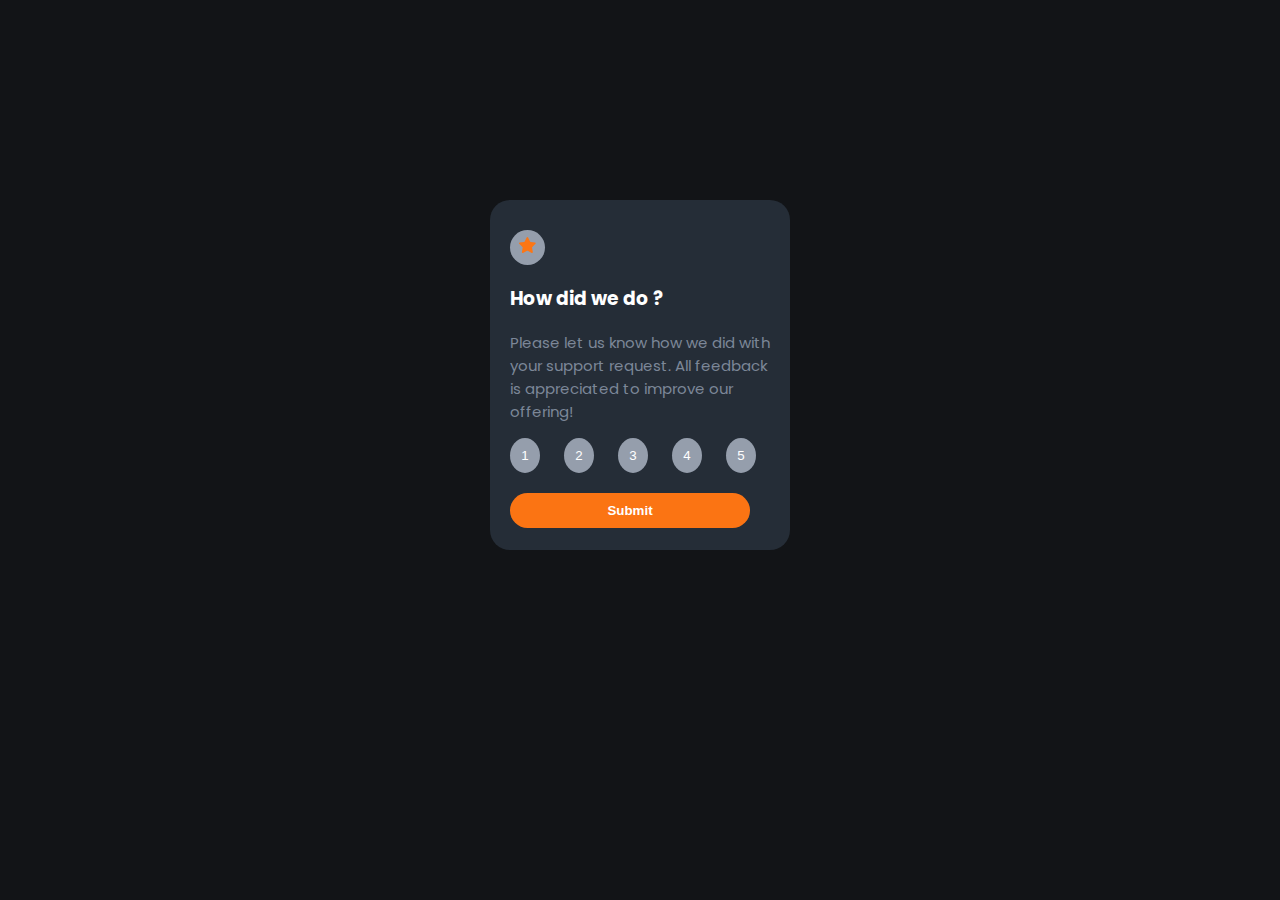
<file: index.html>
<!DOCTYPE html>
<html lang="en">

<head>
    <meta charset="UTF-8">
    <meta http-equiv="X-UA-Compatible" content="IE=edge">
    <meta name="viewport" content="width=device-width, initial-scale=1.0">
    <title>Document</title>
    <link rel="stylesheet" href="/SASS/style.css">
    <link rel="preconnect" href="https://fonts.googleapis.com">
    <link rel="preconnect" href="https://fonts.gstatic.com" crossorigin>
    <link
        href="https://fonts.googleapis.com/css2?family=Montserrat+Alternates:wght@100;300;500&family=Poppins:ital,wght@0,100;0,200;0,300;0,400;0,500;0,600;0,700;1,100;1,200;1,300;1,400;1,500&display=swap"
        rel="stylesheet">


</head>

<body>
    <div class="container">
        <div class="star">
            <img src="/images/icon-star.svg" alt="star">
        </div>
        <h3>How did we do ?</h3>
        <p>Please let us know how we did with your support request. All feedback is appreciated to improve our offering!
        </p>
        <span class="spn">
            <button class="num" onclick= " myfunction()" id="bum">1</button>
            <button class="num" onclick= " mytake()" id="bum1">2</button>
            <button class="num" onclick= " myfeel()" id="bum2">3</button>
            <button class="num" onclick= " myyarn()" id="bum3">4</button>
            <button class="num" onclick= " myjob()" id="bum4">5</button>
        </span>
        <div class="sbtHold">
            <a href="next.html"><button class="sbtBtn">Submit</button></a>
        </div>
    </div>

    <script src="/main.js"></script>
</body>

</html>
</file>
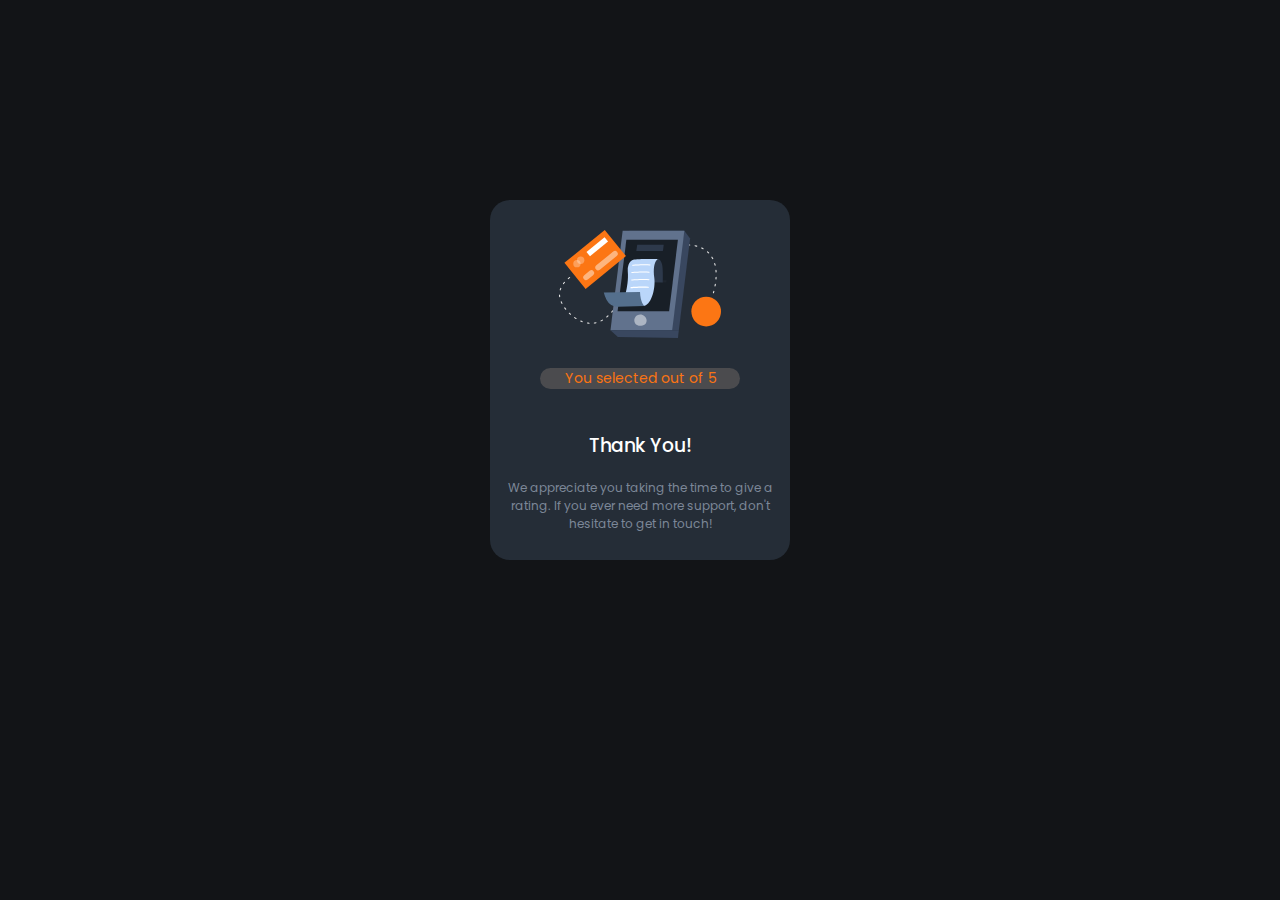
<file: next.html>
<!DOCTYPE html>
<html lang="en">

<head>
    <meta charset="UTF-8">
    <meta http-equiv="X-UA-Compatible" content="IE=edge">
    <meta name="viewport" content="width=device-width, initial-scale=1.0">
    <link rel="stylesheet" href="/style/style.css">
    <link rel="preconnect" href="https://fonts.googleapis.com">
    <link rel="preconnect" href="https://fonts.gstatic.com" crossorigin>
    <link
        href="https://fonts.googleapis.com/css2?family=Montserrat+Alternates:wght@100;300;500&family=Poppins:ital,wght@0,100;0,200;0,300;0,400;0,500;0,600;0,700;1,100;1,200;1,300;1,400;1,500&display=swap"
        rel="stylesheet">
    <title>Document</title>
</head>

<body>
    <div class="container1">
        <div class="img">
            <img src="/images/illustration-thank-you.svg" alt="image">
        </div>
        <h5 class="select">You selected <span id="show"></span> out of 5</h5>
        <h3>Thank You!</h3>
        <p>We appreciate you taking the time to give a rating. If you ever need more support, don't hesitate to get in
            touch!</p>
    </div>

    <script src="main.js"></script>
</body>

</html>
</file>
<file: SASS/style.css>
body {
  font-family: "Poppins", sans-serif;
  background-color: #121417;
  margin-top: 200px;
}

body .container {
  background-color: #252d37;
  border-radius: 20px;
  height: 320px;
  padding-top: 30px;
  width: 300px;
  margin: auto;
}

body .container .change {
  background-color: #5c2626;
}

body .star {
  width: 25px;
  background-color: #959eac;
  text-align: center;
  border-radius: 100%;
  padding: 5px;
  margin-left: 20px;
  margin-right: 20px;
}

body h3 {
  color: white;
  font-weight: 700;
  margin-left: 20px;
  margin-right: 20px;
}

body p {
  color: #7c8798;
  font-size: 15px;
  margin-left: 20px;
  margin-right: 20px;
}

body .num {
  width: 30px;
  background-color: #959eac;
  border-radius: 100%;
  padding: 10px;
  color: white;
  border: none;
  margin-left: 20px;
  -ms-flex-pack: distribute;
      justify-content: space-around;
}

body .num:hover {
  background-color: #fb7413;
}

body .sbtHold {
  padding-top: 20px;
}

body .sbtBtn {
  background-color: #fb7413;
  color: white;
  width: 240px;
  border: none;
  padding: 10px;
  border-radius: 30px;
  margin-left: 20px;
  margin-right: 20px;
  font-weight: 700;
}

body .sbtBtn:hover {
  color: #fb7413;
  background-color: white;
}
/*# sourceMappingURL=style.css.map */
</file>
<file: style/style.css>
body {
  background-color: #121417;
  font-family: "Poppins", sans-serif;
  margin-top: 200px;
}

body img {
  display: inline-block;
}

body .container1 {
  background-color: #252d37;
  border-radius: 20px;
  height: 330px;
  padding-top: 30px;
  width: 300px;
  margin: auto;
  text-align: center;
}

body .select {
  color: #fb7413;
  background-color: #4b4b4e;
  font-size: 14px;
  font-weight: 400;
  width: 190px;
  border-radius: 20px;
  padding-left: 5px;
  padding-right: 5px;
  display: inline-block;
}

body h3 {
  color: white;
  font-weight: 500;
}

body p {
  color: #7c8798;
  font-size: 12px;
}
/*# sourceMappingURL=style.css.map */
</file>
